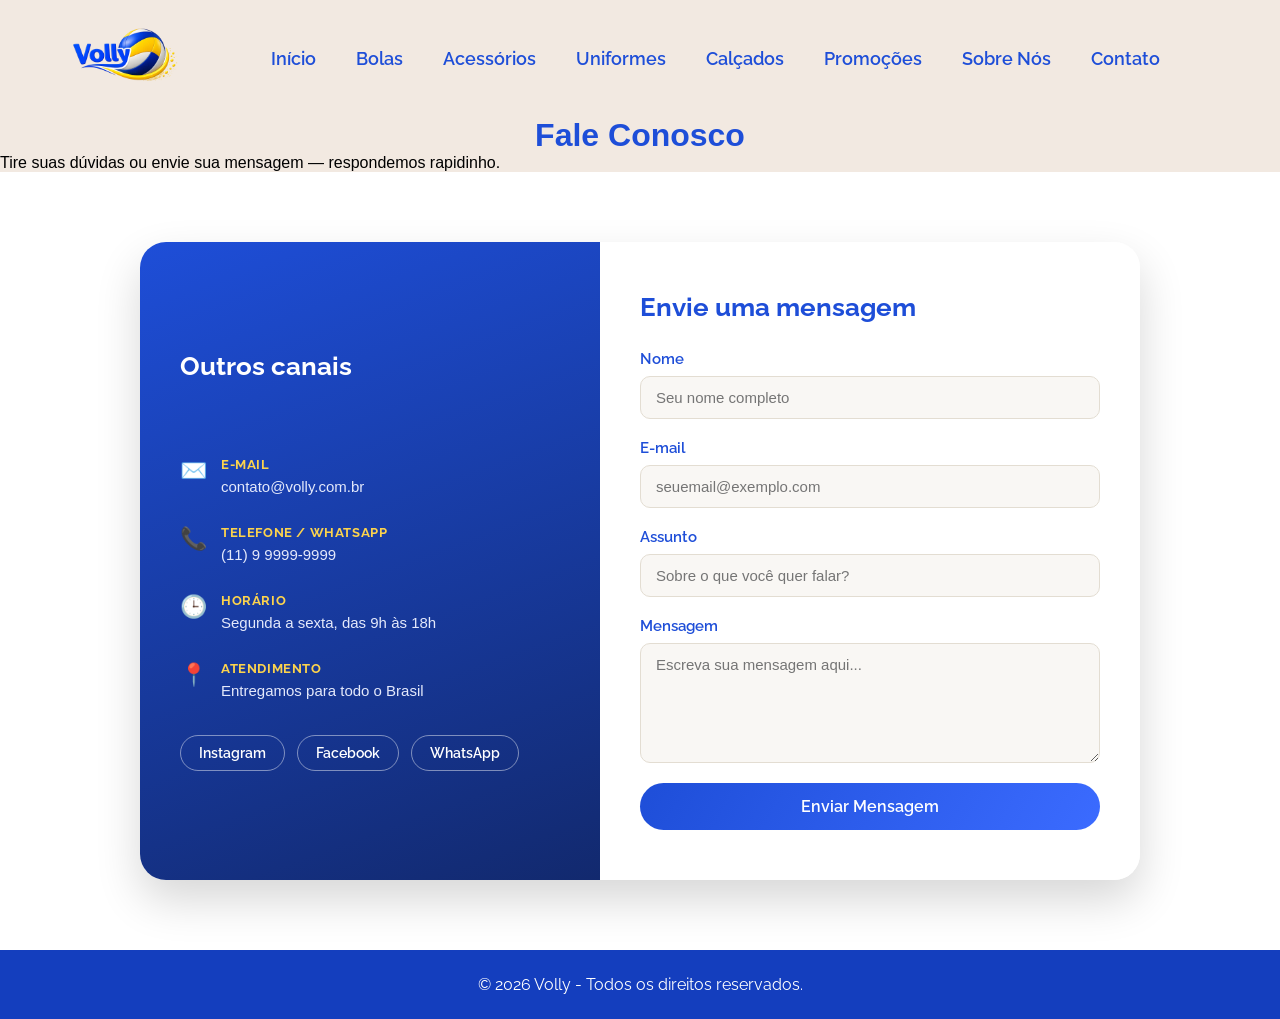
<file: contato.html>
<!DOCTYPE html>
<html lang="pt-br">
<head>
    <meta charset="UTF-8">
    <meta name="viewport" content="width=device-width, initial-scale=1.0">
    <meta name="description" content="Fale com a Volly por e-mail, telefone ou WhatsApp. Estamos prontos para te atender.">
    <title>Volly - Contato</title>
    <link rel="icon" type="image/png" href="image/favicon.png">
    <link rel="stylesheet" href="estilo.css">
</head>
<body>
<header>

    <a href="index.html">
        <img src="image/volly1.png" class="logo" alt="Logo">
    </a>

    <nav>
        <ul class="menu">
            <li><a href="index.html">Início</a></li>
            <li><a href="bolas.html">Bolas</a></li>
            <li><a href="acessorios.html">Acessórios</a></li>
            <li><a href="uniformes.html">Uniformes</a></li>
            <li><a href="calcados.html">Calçados</a></li>
            <li><a href="promocoes.html">Promoções</a></li>
            <li><a href="sobrenos.html">Sobre Nós</a></li>
            <li><a href="contato.html">Contato</a></li>
        </ul>
    </nav>

</header>

<div class="titulo-pagina">
    <h1 class="h1itens">Fale Conosco</h1>
    <p>Tire suas dúvidas ou envie sua mensagem — respondemos rapidinho.</p>
</div>

<section class="produtos">

    <div class="contato-wrapper">

        <div class="contato-info">
            <h2>Outros canais</h2>

            <div class="info-item">
                <span class="icone">✉️</span>
                <div>
                    <strong>E-mail</strong>
                    <p>contato@volly.com.br</p>
                </div>
            </div>

            <div class="info-item">
                <span class="icone">📞</span>
                <div>
                    <strong>Telefone / WhatsApp</strong>
                    <p>(11) 9 9999-9999</p>
                </div>
            </div>

            <div class="info-item">
                <span class="icone">🕒</span>
                <div>
                    <strong>Horário</strong>
                    <p>Segunda a sexta, das 9h às 18h</p>
                </div>
            </div>

            <div class="info-item">
                <span class="icone">📍</span>
                <div>
                    <strong>Atendimento</strong>
                    <p>Entregamos para todo o Brasil</p>
                </div>
            </div>

            <div class="redes-sociais">
                <a href="https://www.instagram.com/gustavoaristidess/">Instagram</a>
                <a href="#">Facebook</a>
                <a href="#">WhatsApp</a>
            </div>
        </div>

        <div class="contato-form">
            <h2>Envie uma mensagem</h2>

            <form id="form-contato">
                <div class="campo">
                    <label for="nome">Nome</label>
                    <input type="text" id="nome" name="nome" placeholder="Seu nome completo" required>
                </div>

                <div class="campo">
                    <label for="email">E-mail</label>
                    <input type="email" id="email" name="email" placeholder="seuemail@exemplo.com" required>
                </div>

                <div class="campo">
                    <label for="assunto">Assunto</label>
                    <input type="text" id="assunto" name="assunto" placeholder="Sobre o que você quer falar?">
                </div>

                <div class="campo">
                    <label for="mensagem">Mensagem</label>
                    <textarea id="mensagem" name="mensagem" placeholder="Escreva sua mensagem aqui..." required></textarea>
                </div>

                <button type="submit" class="btn-enviar">Enviar Mensagem</button>
                <p id="form-status" style="margin-top:14px; text-align:center; font-family:'Raleway', sans-serif; color:#1E4ED8; display:none;">
                    Mensagem enviada! Em breve entraremos em contato.
                </p>
            </form>

            <script>
                // Aviso: ainda não há um backend conectado a este formulário.
                // Este script apenas dá feedback visual ao usuário e evita o recarregamento da página.
                // Para funcionar de verdade, conecte a um serviço de e-mail (ex: Formspree, EmailJS) ou a um backend próprio.
                document.getElementById('form-contato').addEventListener('submit', function (e) {
                    e.preventDefault();
                    document.getElementById('form-status').style.display = 'block';
                    this.reset();
                });
            </script>
        </div>

    </div>

</section>

<footer>

    <p>© 2026 Volly - Todos os direitos reservados.</p>

</footer>

</body>
</html>
</file>
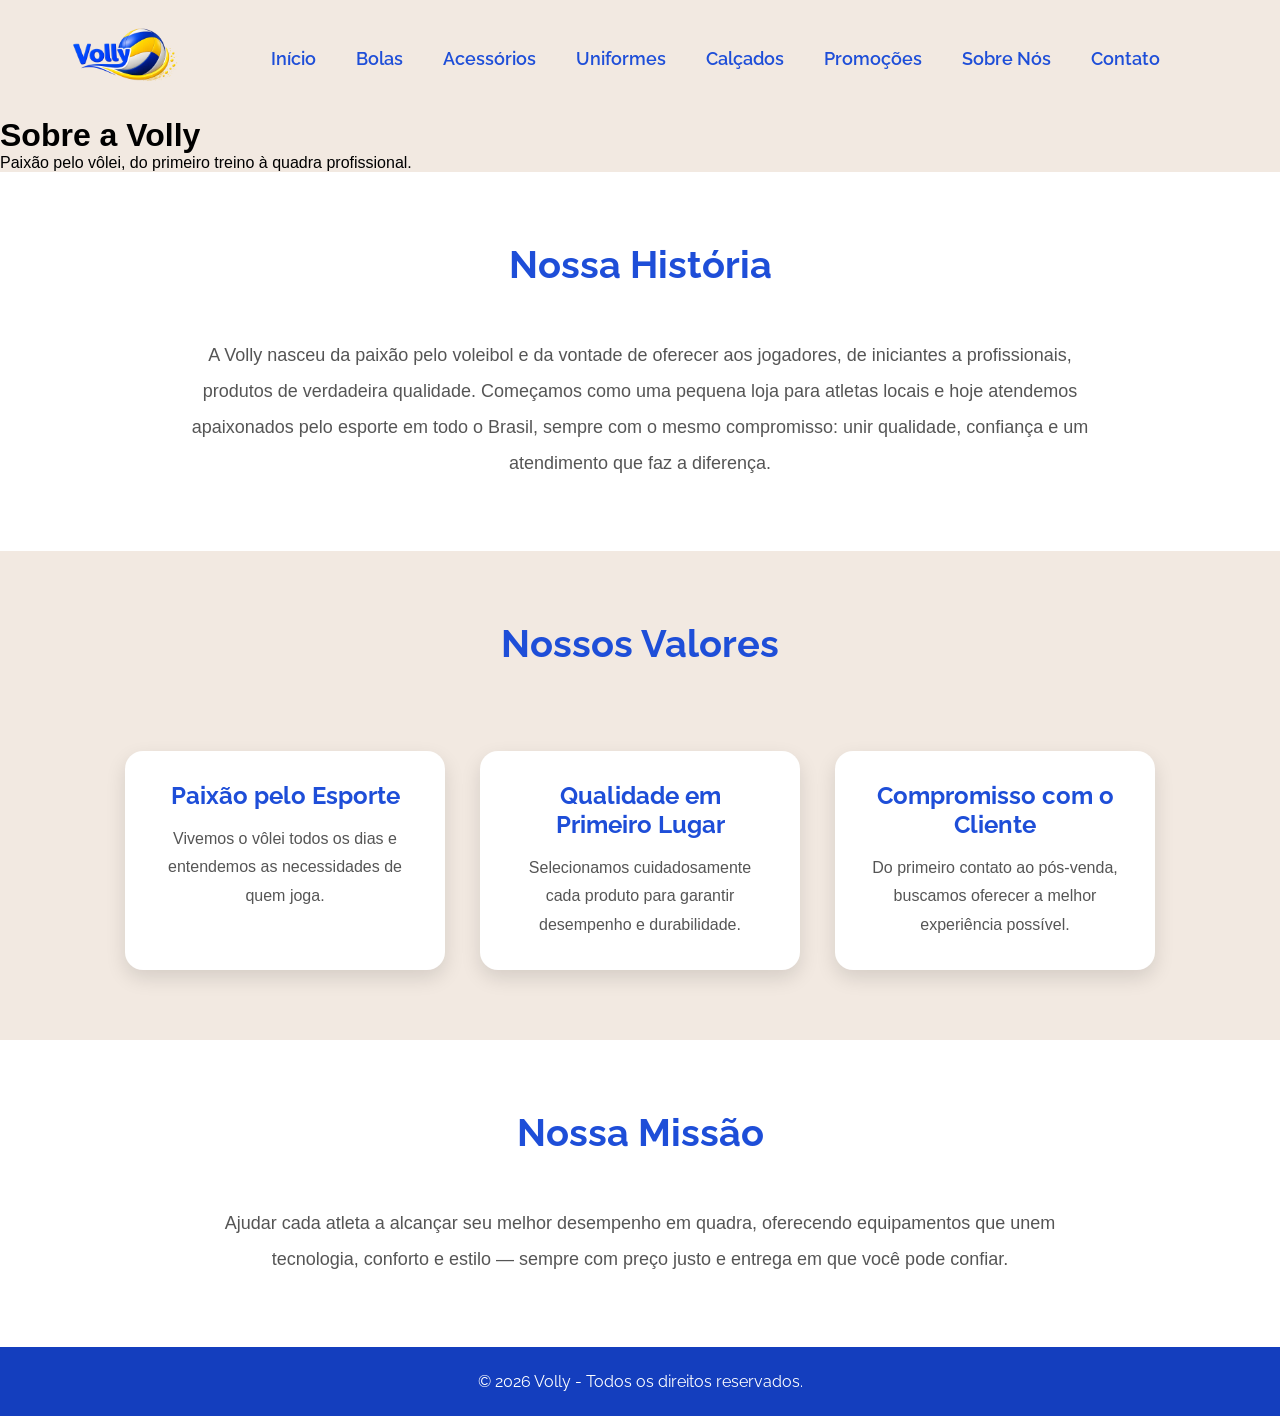
<file: sobrenos.html>
<!DOCTYPE html>
<html lang="pt-br">
<head>
    <meta charset="UTF-8">
    <meta name="viewport" content="width=device-width, initial-scale=1.0">
    <meta name="description" content="Conheça a história, os valores e a missão da Volly, loja especializada em vôlei.">
    <title>Volly - Sobre Nós</title>
    <link rel="icon" type="image/png" href="image/favicon.png">
    <link rel="stylesheet" href="estilo.css">
</head>
<body>
<header>

    <a href="index.html">
        <img src="image/volly1.png" class="logo" alt="Logo">
    </a>

    <nav>
        <ul class="menu">
            <li><a href="index.html">Início</a></li>
            <li><a href="bolas.html">Bolas</a></li>
            <li><a href="acessorios.html">Acessórios</a></li>
            <li><a href="uniformes.html">Uniformes</a></li>
            <li><a href="calcados.html">Calçados</a></li>
            <li><a href="promocoes.html">Promoções</a></li>
            <li><a href="sobrenos.html">Sobre Nós</a></li>
            <li><a href="contato.html">Contato</a></li>
        </ul>
    </nav>

</header>

<div class="titulo-pagina">
    <h1 ">Sobre a Volly</h1>
    <p>Paixão pelo vôlei, do primeiro treino à quadra profissional.</p>
</div>

<section class="sobre">

    <h2>Nossa História</h2>

    <p>
        A Volly nasceu da paixão pelo voleibol e da vontade de oferecer aos jogadores,
        de iniciantes a profissionais, produtos de verdadeira qualidade. Começamos como
        uma pequena loja para atletas locais e hoje atendemos apaixonados pelo esporte
        em todo o Brasil, sempre com o mesmo compromisso: unir qualidade, confiança e
        um atendimento que faz a diferença.
    </p>

</section>

<section class="beneficios">

    <h2>Nossos Valores</h2>

    <div>
        <h3>Paixão pelo Esporte</h3>
        <p>Vivemos o vôlei todos os dias e entendemos as necessidades de quem joga.</p>
    </div>

    <div>
        <h3>Qualidade em Primeiro Lugar</h3>
        <p>Selecionamos cuidadosamente cada produto para garantir desempenho e durabilidade.</p>
    </div>

    <div>
        <h3>Compromisso com o Cliente</h3>
        <p>Do primeiro contato ao pós-venda, buscamos oferecer a melhor experiência possível.</p>
    </div>

</section>

<section class="sobre">

    <h2>Nossa Missão</h2>

    <p>
        Ajudar cada atleta a alcançar seu melhor desempenho em quadra, oferecendo
        equipamentos que unem tecnologia, conforto e estilo — sempre com preço justo
        e entrega em que você pode confiar.
    </p>

</section>

<footer>

    <p>© 2026 Volly - Todos os direitos reservados.</p>

</footer>

</body>
</html>
</file>
<file: estilo.css>
@import url('https://fonts.googleapis.com/css2?family=Playwrite+ID:wght@100..400&family=Raleway:ital,wght@0,100..900;1,100..900&display=swap');

        * {
            margin: 0;
            padding: 0;
            box-sizing: border-box;
        }

        body {
            background-color: #f2e9e1;
            font-family: Arial, sans-serif;
        }

        .primeira {
            text-shadow: 3px 3px 8px rgba(0, 0, 0, 0.5);
            font-family: 'Raleway', sans-serif;
            text-align: center;
            border-radius: 10px;
            background-color: #F2E9E1;
            font-size: 23px;
            box-shadow: 0 4px 8px rgba(0, 0, 0, 0.1);
        }

        .fundo {
            width: 100%;
            height: 650px;
            background-image: url("image/banner.png");
            background-size: cover;
            background-position: center;
            display: flex;
            align-items: center;
            justify-content: center;
        }

        header {
            display: flex;
            align-items: center;
            gap: 20px;
            flex-wrap: wrap;
            padding: 15px 4%;
        }

        .menu {
            display: flex;
            list-style: none;
            gap: 40px;
            flex-wrap: wrap;
            justify-content: center;
        }

        .logo {
            width: 130px;
            height: auto;
            display: block;
        }

        .menu a {
            text-decoration: none;
            color: #1E4ED8;
            font-family: 'Raleway', sans-serif;
            font-weight: 600;
            font-size: 18px;
            transition: 0.3s;
        }

        .menu a:hover {
            color: #FCD34D;
        }

        nav {
            margin: auto;
        }

        /* Seções */

        section {
            width: 100%;
            padding: 70px 8%;
        }

        /* Títulos */

        section h2 {
            text-align: center;
            font-family: 'Raleway', sans-serif;
            font-size: 38px;
            color: #1E4ED8;
            margin-bottom: 50px;
        }

        /* Cards - Por que escolher */

        section.beneficios {
            display: flex;
            justify-content: center;
            gap: 35px;
            flex-wrap: wrap;
        }

        section.beneficios h2 {
            width: 100%;
        }

        section.beneficios div {
            width: 320px;
            background: #ffffff;
            border-radius: 18px;
            padding: 30px;
            text-align: center;
            box-shadow: 0 8px 20px rgba(0,0,0,.12);
            transition: .3s;
        }

        section.beneficios div:hover {
            transform: translateY(-8px);
            box-shadow: 0 15px 35px rgba(0,0,0,.18);
        }

        section.beneficios h3 {
            color: #1E4ED8;
            font-size: 24px;
            margin-bottom: 15px;
            font-family: 'Raleway', sans-serif;
        }

        section.beneficios p {
            color: #555;
            line-height: 1.8;
            font-size: 16px;
        }

        /* Produtos em destaque */

        section.produtos {
            background: #ffffff;
        }

        .produtos-grid {
            display: flex;
            justify-content: center;
            gap: 30px;
            flex-wrap: wrap;
        }

        .produto-card {
            width: 260px;
            background: #f2e9e1;
            border-radius: 18px;
            overflow: hidden;
            text-align: center;
            box-shadow: 0 8px 20px rgba(0,0,0,.10);
            transition: .3s;
        }

        .produto-card:hover {
            transform: translateY(-8px);
            box-shadow: 0 15px 35px rgba(0,0,0,.16);
        }

        .produto-card img {
            width: 100%;
            height: 200px;
            object-fit: cover;
            display: block;
        }

        .produto-info {
            padding: 20px;
        }

        .produto-info h3 {
            font-family: 'Raleway', sans-serif;
            color: #1E4ED8;
            font-size: 20px;
            margin-bottom: 8px;
        }

        .produto-preco {
            font-family: 'Raleway', sans-serif;
            font-weight: 700;
            font-size: 22px;
            color: #1E4ED8;
            margin-bottom: 15px;
        }

        .produto-btn {
            display: inline-block;
            background: #1E4ED8;
            color: #ffffff;
            text-decoration: none;
            font-family: 'Raleway', sans-serif;
            font-weight: 600;
            padding: 10px 22px;
            border-radius: 30px;
            transition: .3s;
        }

        .produto-btn:hover {
            background: #FCD34D;
            color: #1E4ED8;
        }

        /* Promoções */

        .produto-card {
            position: relative;
        }

        .badge-promo {
            position: absolute;
            top: 14px;
            left: 14px;
            background: #DC2626;
            color: #ffffff;
            font-family: 'Raleway', sans-serif;
            font-weight: 700;
            font-size: 14px;
            padding: 6px 14px;
            border-radius: 30px;
            z-index: 2;
            box-shadow: 0 4px 10px rgba(0,0,0,.2);
        }

        .produto-preco-antigo {
            font-family: 'Raleway', sans-serif;
            font-size: 15px;
            color: #999;
            text-decoration: line-through;
            margin-bottom: 4px;
        }

        /* Depoimentos */

        section.depoimentos {
            background: #f2e9e1;
        }

        .depoimentos-grid {
            display: flex;
            justify-content: center;
            gap: 30px;
            flex-wrap: wrap;
        }

        .depoimento-card {
            width: 320px;
            background: #ffffff;
            border-radius: 18px;
            padding: 30px;
            box-shadow: 0 8px 20px rgba(0,0,0,.12);
            transition: .3s;
        }

        .depoimento-card:hover {
            transform: translateY(-8px);
            box-shadow: 0 15px 35px rgba(0,0,0,.18);
        }

        .depoimento-estrelas {
            color: #FCD34D;
            font-size: 20px;
            margin-bottom: 15px;
        }

        .depoimento-card p.depoimento-texto {
            color: #555;
            line-height: 1.8;
            font-size: 16px;
            margin-bottom: 20px;
            font-style: italic;
        }

        .depoimento-autor {
            display: flex;
            align-items: center;
            gap: 12px;
        }

        .depoimento-autor img {
            width: 45px;
            height: 45px;
            border-radius: 50%;
            object-fit: cover;
        }

        .depoimento-autor span {
            font-family: 'Raleway', sans-serif;
            font-weight: 600;
            color: #1E4ED8;
        }

        /* Sobre nós */

        section.sobre {
            text-align: center;
            background: #ffffff;
        }

        section.sobre p {
            max-width: 900px;
            margin: auto;
            line-height: 2;
            color: #555;
            font-size: 18px;
        }

        /* Vídeo responsivo */

        .video-wrapper {
            position: relative;
            width: 100%;
            max-width: 720px;
            aspect-ratio: 16 / 9;
            margin: 0 auto 40px;
            border-radius: 18px;
            overflow: hidden;
            box-shadow: 0 8px 20px rgba(0,0,0,.15);
        }

        .video-wrapper iframe {
            position: absolute;
            top: 0;
            left: 0;
            width: 100%;
            height: 100%;
            border: 0;
        }

        /* Rodapé */

        footer {
            background: #143ebe;
            color: white;
            text-align: center;
            padding: 25px;
            font-family: 'Raleway', sans-serif;
        }
        .h1itens{
            text-align: center;
            color: #1E4ED8;
        }

        /* ===== Contato ===== */

.contato-wrapper {
    display: flex;
    max-width: 1000px;
    margin: 0 auto;
    border-radius: 26px;
    overflow: hidden;
    box-shadow: 0 20px 45px rgba(0, 0, 0, .16);
}

.contato-info {
    flex: 1 1 340px;
    background: linear-gradient(160deg, #1E4ED8, #12296E);
    color: #ffffff;
    padding: 50px 40px;
    display: flex;
    flex-direction: column;
    justify-content: center;
    gap: 26px;
}

.contato-info h2 {
    font-family: 'Raleway', sans-serif;
    font-size: 26px;
    text-align: left;
    color: #ffffff;
}

.info-item {
    display: flex;
    align-items: flex-start;
    gap: 14px;
}

.info-item .icone {
    font-size: 22px;
    line-height: 1.3;
}

.info-item strong {
    display: block;
    font-family: 'Raleway', sans-serif;
    font-size: 13px;
    text-transform: uppercase;
    letter-spacing: .6px;
    color: #FCD34D;
    margin-bottom: 3px;
}

.info-item p {
    color: #E4E9FB;
    font-size: 15px;
    line-height: 1.6;
}

.redes-sociais {
    display: flex;
    gap: 12px;
    margin-top: 6px;
    flex-wrap: wrap;
}

.redes-sociais a {
    text-decoration: none;
    color: #ffffff;
    font-family: 'Raleway', sans-serif;
    font-weight: 600;
    font-size: 14px;
    background: transparent;
    border: 1px solid rgba(255, 255, 255, .45);
    padding: 9px 18px;
    border-radius: 30px;
    transition: .3s;
}

.redes-sociais a:hover {
    background: #FCD34D;
    color: #1E4ED8;
    border-color: #FCD34D;
}

.contato-form {
    flex: 1 1 420px;
    background: #ffffff;
    padding: 50px 40px;
}

.contato-form h2 {
    font-family: 'Raleway', sans-serif;
    color: #1E4ED8;
    font-size: 26px;
    margin-bottom: 28px;
    text-align: left;
}

.campo {
    margin-bottom: 20px;
    display: flex;
    flex-direction: column;
}

.campo label {
    font-family: 'Raleway', sans-serif;
    font-weight: 600;
    color: #1E4ED8;
    margin-bottom: 8px;
    font-size: 15px;
}

.campo input,
.campo textarea {
    background: #f9f7f4;
    border: 1px solid #e3ddd2;
    border-radius: 10px;
    padding: 12px 15px;
    font-family: Arial, sans-serif;
    font-size: 15px;
    outline: none;
    transition: .3s;
}

.campo input:focus,
.campo textarea:focus {
    background: #ffffff;
    border-color: #1E4ED8;
    box-shadow: 0 0 0 3px rgba(30, 78, 216, .12);
}

.campo textarea {
    resize: vertical;
    min-height: 120px;
}

.btn-enviar {
    width: 100%;
    background: linear-gradient(120deg, #1E4ED8, #3B6BFF);
    color: #ffffff;
    border: none;
    border-radius: 30px;
    padding: 14px;
    font-family: 'Raleway', sans-serif;
    font-weight: 600;
    font-size: 16px;
    cursor: pointer;
    transition: .3s;
}

.btn-enviar:hover {
    background: #FCD34D;
    color: #1E4ED8;
}

@media (max-width: 800px) {
    .contato-wrapper {
        flex-direction: column;
    }
}

@media (max-width: 900px) {
    header {
        flex-direction: column;
        text-align: center;
    }

    .menu {
        gap: 18px 28px;
    }

    .fundo {
        height: 420px;
    }
}

@media (max-width: 500px) {
    .menu {
        gap: 14px 20px;
    }

    .menu a {
        font-size: 15px;
    }

    section {
        padding: 45px 6%;
    }

    .produto-card {
        width: 100%;
        max-width: 300px;
    }
}
</file>
